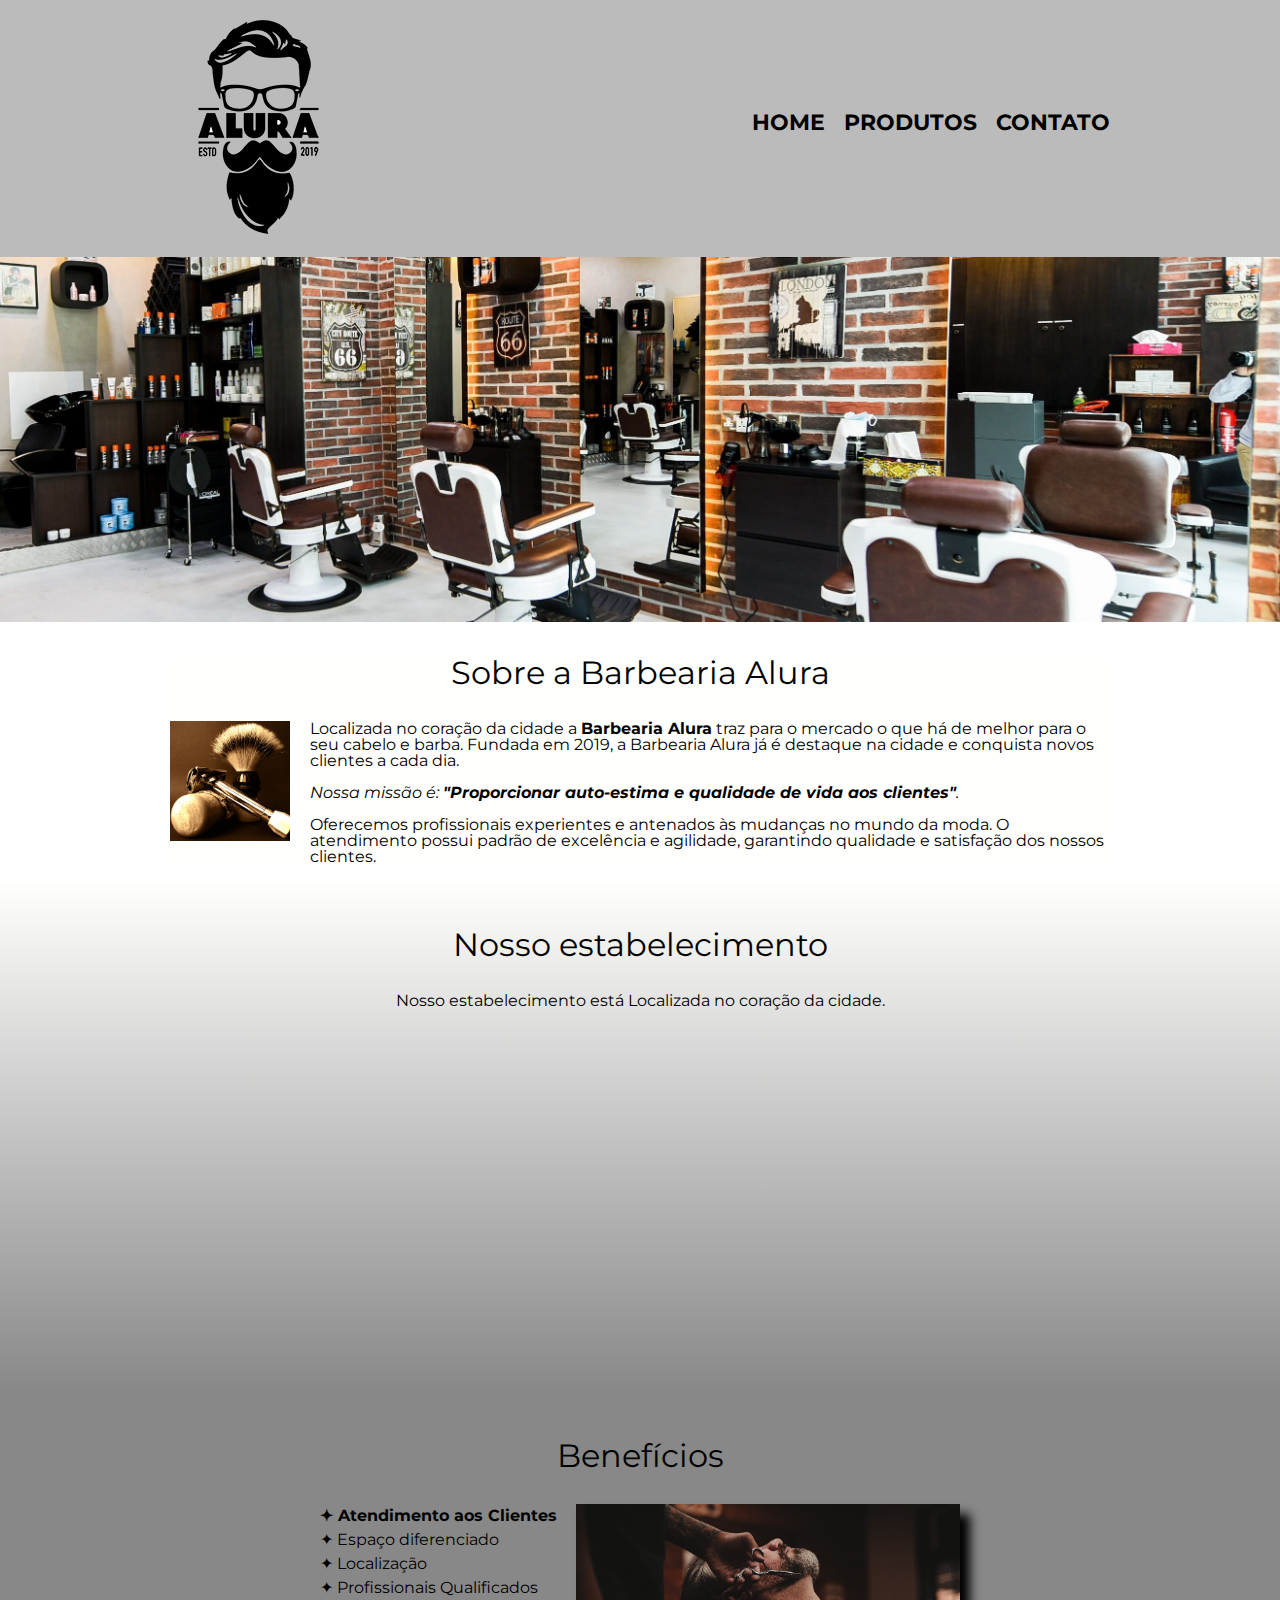
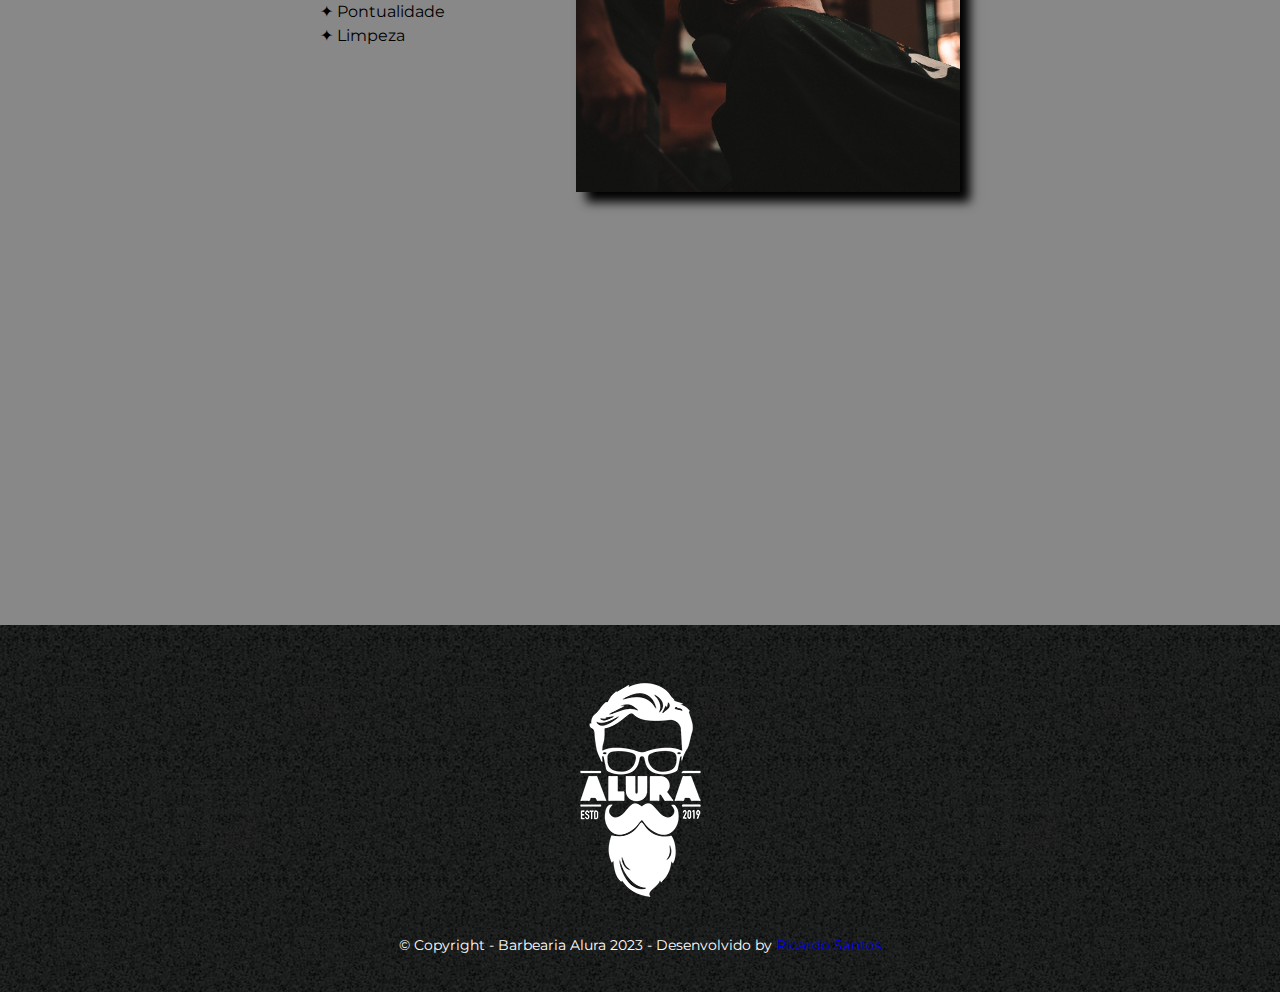
<file: index.html>
<!DOCTYPE html>
<html lang="pt-br">
	<head>
		<meta charset="UTF-8">
		<meta name="viewport" content="width=device-width">
		<title>Barbearia Alura</title>
		<link rel="stylesheet" href="/css/reset.css">
		<link rel="stylesheet" href="/css/style.css">
		<link rel="preconnect" href="https://fonts.googleapis.com">
<link rel="preconnect" href="https://fonts.gstatic.com" crossorigin>
<link href="https://fonts.googleapis.com/css2?family=Montserrat&display=swap" rel="stylesheet">
	</head>

	<body>
        <!-- cabeçalho -->
		<header>
			<div class="caixa">
				<h1><img src="/img/logo.png" alt="logo da barbearia alura"></h1>
				<nav>
					<ul>
						<li><a href="index.html">Home</a></li>
						<li><a href="produtos.html">Produtos</a></li>
						<li><a href="contato.html">Contato</a></li>
					</ul>
				</nav>	
			</div>
		</header>

		<img class="banner" src="/img/banner3.jpg">

		<main>
			<section class="principal">
				<h2 class="titulo-principal">Sobre a Barbearia Alura</h2>

				<img class="utensilios" src="/img/utensilios.jpg" alt="Utensílios de barbeiro">
		
				<p>Localizada no coração da cidade a <strong>Barbearia Alura</strong> traz para o mercado o que há de melhor para o seu cabelo e barba. Fundada em 2019, a Barbearia Alura já é destaque na cidade e conquista novos clientes a cada dia.</p>

				<p id="missao"><em>Nossa missão é: <strong>"Proporcionar auto-estima e qualidade de vida aos clientes"</strong>.</em></p>

				<p>Oferecemos profissionais experientes e antenados às mudanças no mundo da moda. O atendimento possui padrão de excelência e agilidade, garantindo qualidade e satisfação dos nossos clientes.</p>
			</section>

			<section class="mapa">
				<h3 class="titulo-principal">Nosso estabelecimento</h3>
				<p>Nosso estabelecimento está Localizada no coração da cidade.</p>

				<div class="mapa-conteudo">
					<iframe src="https://www.google.com/maps/embed?pb=!1m18!1m12!1m3!1d7312.864666311991!2d-46.635734876735214!3d-23.588823059688693!2m3!1f0!2f0!3f0!3m2!1i1024!2i768!4f13.1!3m3!1m2!1s0x94ce5a2b2ed7f3a1%3A0xab35da2f5ca62674!2sAlura%20-%20Escola%20Online%20de%20Tecnologia!5e0!3m2!1spt-BR!2sbr!4v1675381826922!5m2!1spt-BR!2sbr" width="100%" height="300" style="border:0;" allowfullscreen="" loading="lazy" referrerpolicy="no-referrer-when-downgrade"></iframe>
				</div>
			</section>

			<section class="beneficios">
				<h3 class="titulo-principal">Benefícios</h3>

				<div class="conteudo-beneficios">
					<ul class="lista-beneficios">
						<li class="itens">Atendimento aos Clientes</li>
						<li class="itens">Espaço diferenciado</li>
						<li class="itens">Localização</li>
						<li class="itens">Profissionais Qualificados</li>
						<li class="itens">Pontualidade</li>
						<li class="itens">Limpeza</li>
					</ul><img src="/img/beneficios.jpg" class="imagem-beneficios">
				</div>

				<div class="video">
					<iframe width="100%" height="315" src="https://www.youtube.com/embed/wcVVXUV0YUY" title="YouTube video player" frameborder="0" allow="accelerometer; autoplay; clipboard-write; encrypted-media; gyroscope; picture-in-picture; web-share" allowfullscreen></iframe>
				</div>
			</section>
		</main>

		<footer>
			<img src="/img/logo-branco.png">
			<p class="Copyright">&copy; Copyright - Barbearia Alura 2023 - Desenvolvido by <a href="https://www.linkedin.com/in/ricardos7/">Ricardo Santos</a></p>
		</footer>
	</body>
</html>
</file>
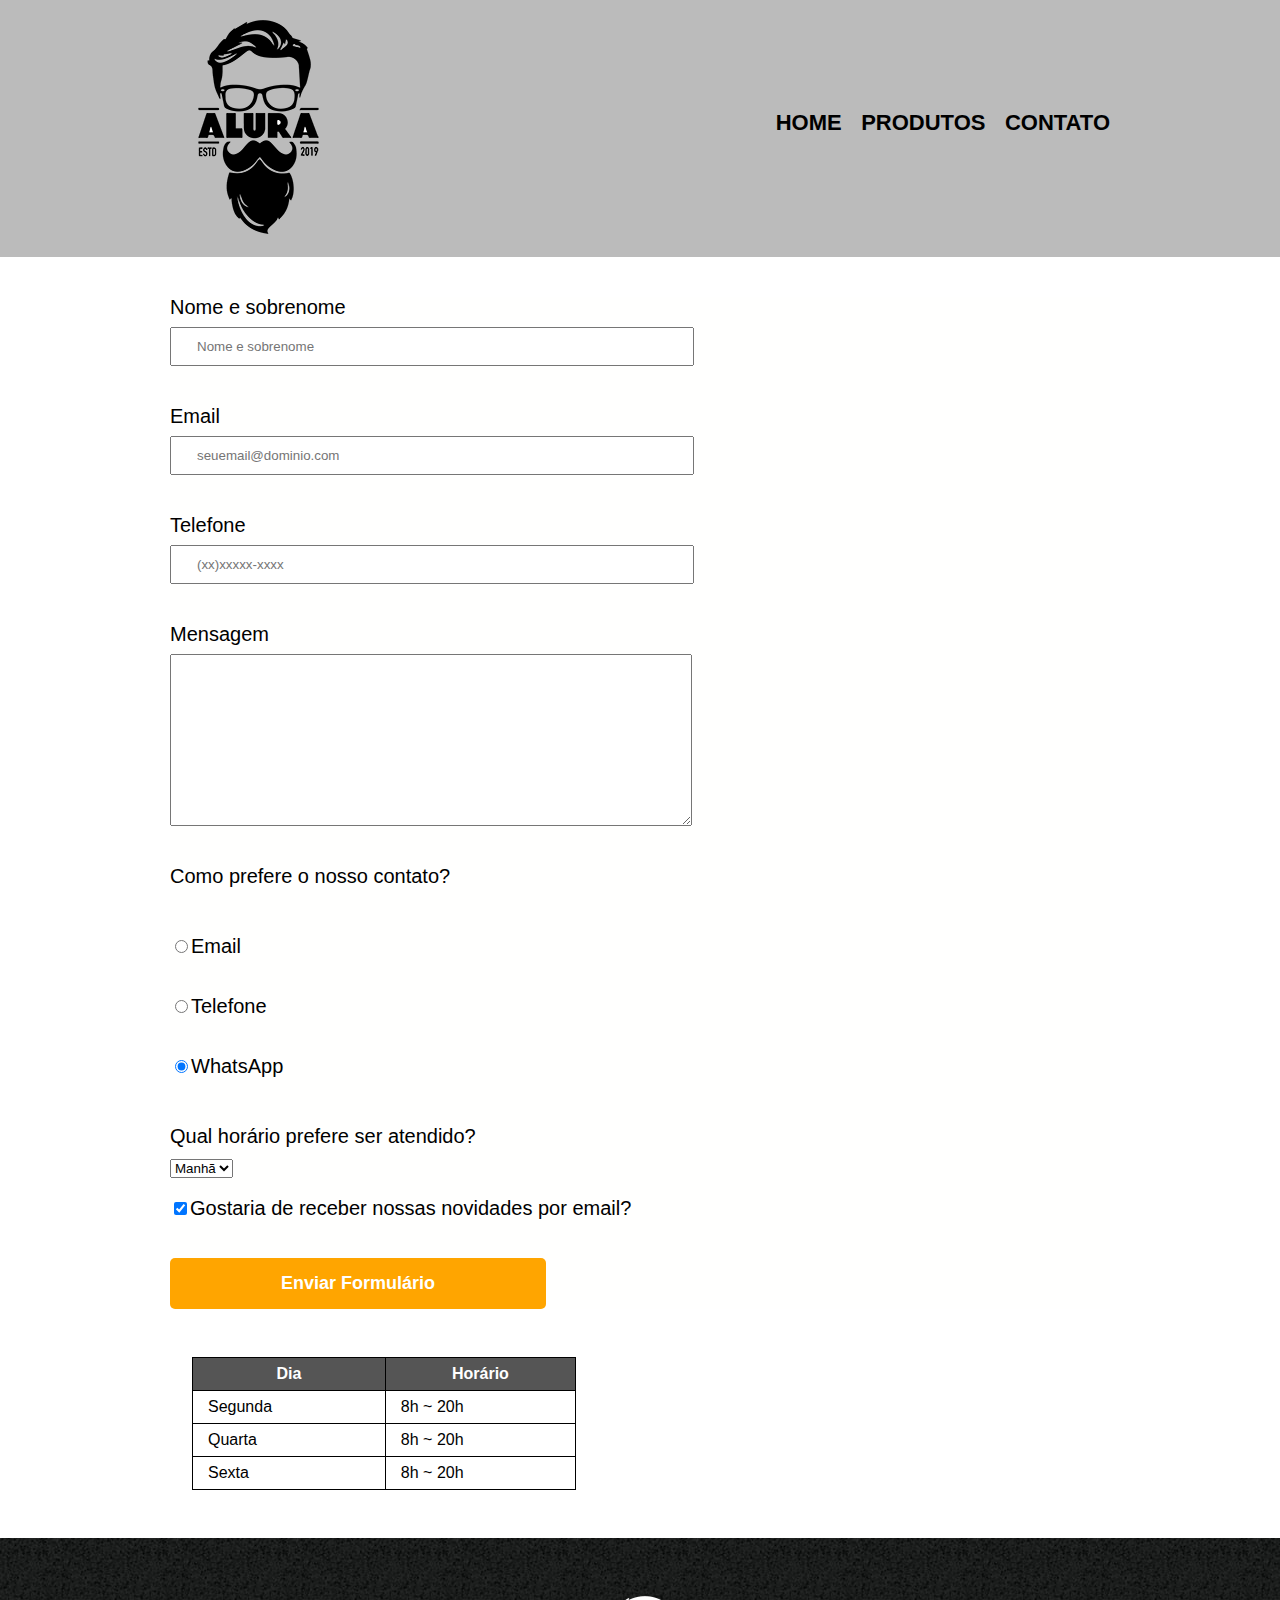
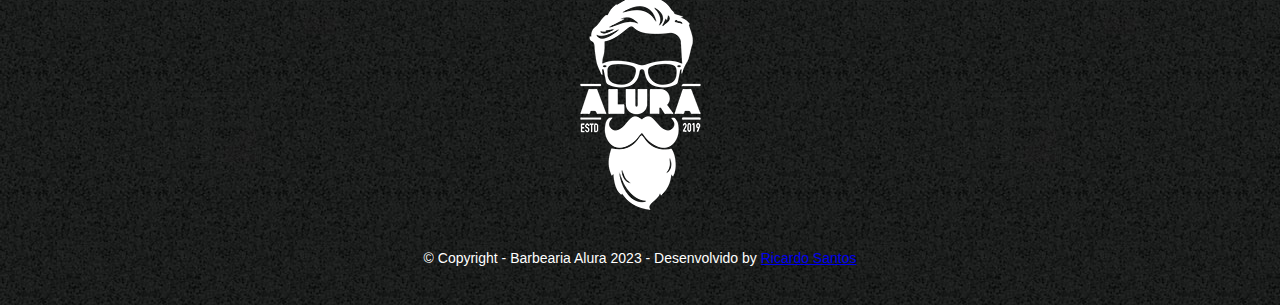
<file: contato.html>
<!DOCTYPE html>
<html>
	<head>
		<meta charset="UTF-8">
        <meta name="viewport" content="width=device-width">
		<title>Contato - Barbearia Alura</title>
		<link rel="stylesheet" href="/css/reset.css">
		<link rel="stylesheet" href="/css/style.css">
	</head>
    <!-- corpo da pagina -->
	<body>
        <!-- cabeçalho -->
		<header>
			<div class="caixa">
				<h1><img src="/img/logo.png" alt="logo da barbearia alura"></h1>
				<nav>
					<ul>
						<li><a href="index.html">Home</a></li>
						<li><a href="produtos.html">Produtos</a></li>
						<li><a href="contato.html">Contato</a></li>
					</ul>
				</nav>	
			</div>
		</header>
        <!-- conteúdo principal -->
        <main>
            <form  class="principal">

                <label for="nomesobrenome">Nome e sobrenome</label>
                <input type="text" id="nomesobrenome" class="input-padrao" required placeholder="Nome e sobrenome">

                <label for="email">Email</label>
                <input type="email" id="email" class="input-padrao" required placeholder="seuemail@dominio.com">

                <label for="telefone">Telefone</label>
                <input type="tel" id="telefone" class="input-padrao" required placeholder="(xx)xxxxx-xxxx">

                <label for="mensagem">Mensagem</label>
                <textarea cols="70" rows="10" id="mensagem" class="input-padrao" required></textarea>

                <fieldset>
                    <legend>Como prefere o nosso contato?</legend>
                    <label for="radio-email"><input type="radio" name="contato" value="email" id="radio-email">Email</label>
                    <label for="radio-telefone"><input type="radio" name="contato" value="telefone" id="radio-telefone">Telefone</label>
                    <label for="radio-whatsapp"><input type="radio" name="contato" value="whatsapp" id="radio-whatsapp" checked>WhatsApp</label>                  
                </fieldset>

                <fieldset>
                    <legend>Qual horário prefere ser atendido?</legend>
                    <select>
                        <option>Manhã</option>
                        <option>Tarde</option>
                        <option>Noite</option>
                    </select>
                </fieldset>

                <label class="checkbox"><input type="checkbox" checked>Gostaria de receber nossas novidades por email?</label>

                <!-- envia o formulário -->
                <input type="submit" value="Enviar Formulário" class="enviar">
            </form>

           <table>                  <!-- cria uma tabela -->
                <thead>
                    <tr>                <!-- cria linhas na tabela -->
                        <th>Dia</th>    <!-- cria colunas na tabela -->
                        <th>Horário</th>
                    </tr>
                </thead>
                <tbody>
                    <tr>
                        <td>Segunda</td>
                        <td>8h ~ 20h</td>
                    </tr>
                    <tr>
                        <td>Quarta</td>
                        <td>8h ~ 20h</td>
                    </tr>
                    <tr>
                        <td>Sexta</td>
                        <td>8h ~ 20h</td>
                    </tr>
                </tbody>
            </table>
        </main>
        <!-- rodapé -->
		<footer>
			<img src="/img/logo-branco.png">
			<p class="Copyright">&copy; Copyright - Barbearia Alura 2023 - Desenvolvido by <a href="https://www.linkedin.com/in/ricardos7/">Ricardo Santos</a></p>
		</footer>
	</body>
</html>
</file>
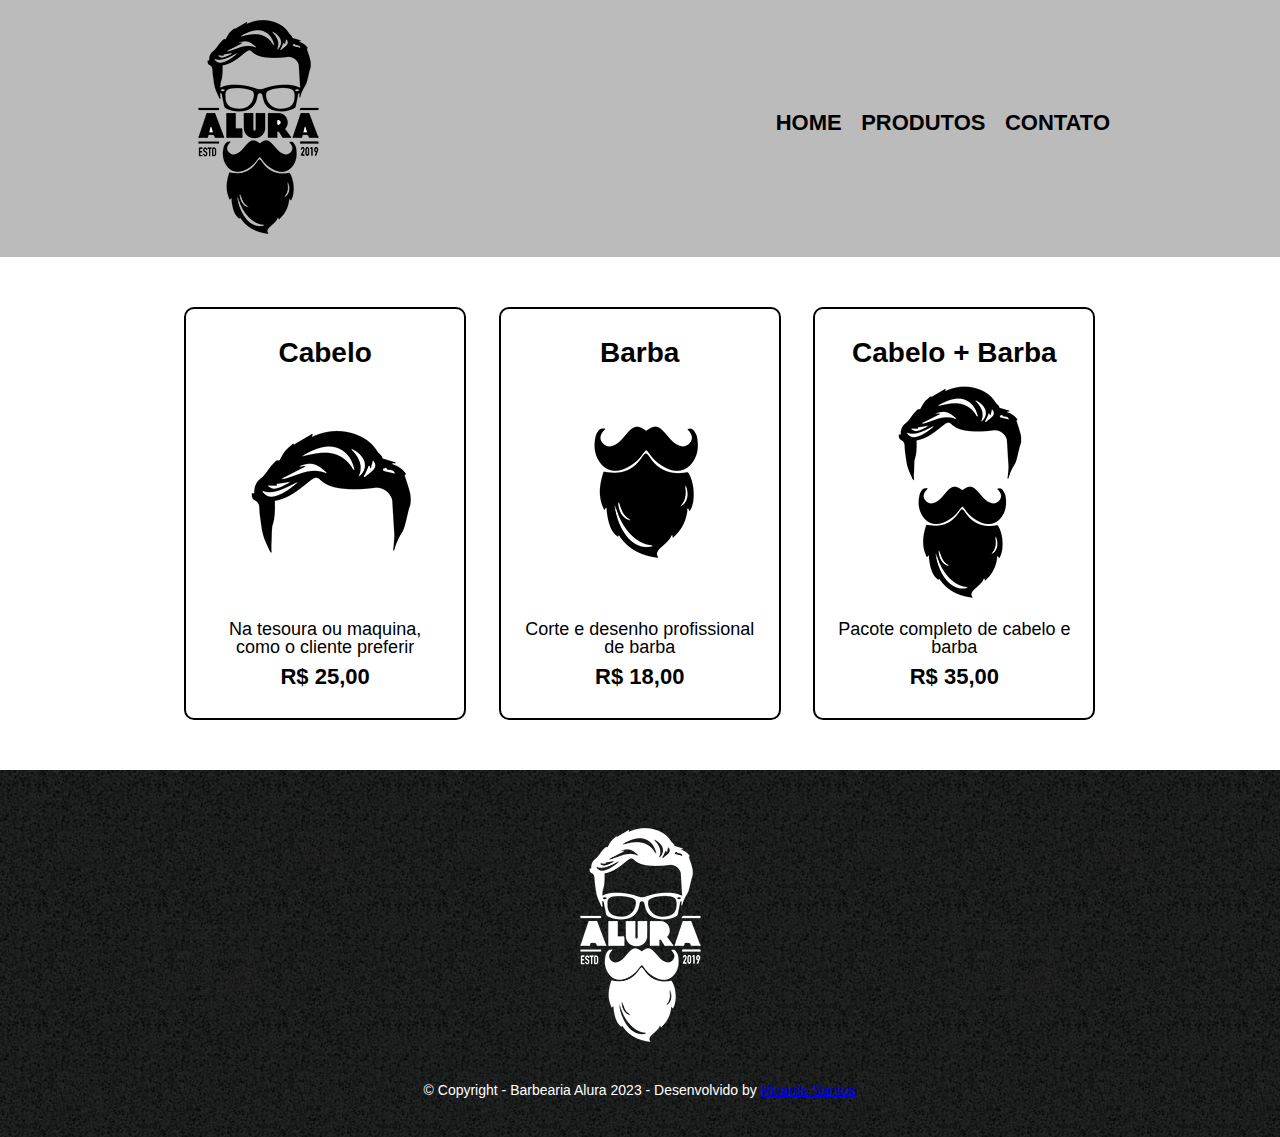
<file: produtos.html>
<!DOCTYPE html>
<html>
	<head>
		<meta charset="UTF-8">
		<meta name="viewport" content="width=device-width">
		<title>Produtos - Barbearia Alura</title>
		<link rel="stylesheet" href="/css/reset.css">
		<link rel="stylesheet" href="/css/style.css">
	</head>
	<body>
		<header>
			<div class="caixa">
				<h1><img src="/img/logo.png"></h1>
				<nav>
					<ul>
						<li><a href="index.html">Home</a></li>
						<li><a href="produtos.html">Produtos</a></li>
						<li><a href="contato.html">Contato</a></li>
					</ul>
				</nav>	
			</div>
		</header>

		<main>
			<ul class="produtos">
				<li>
					<h2>Cabelo</h2>
					<img src="/img/cabelo.jpg" class="imagem-cabelo">
					<p class="produto-descricao">Na tesoura ou maquina, como o cliente preferir</p>
					<p class="produto-preco">R$ 25,00</p>
				</li>
				<li>
					<h2>Barba</h2>
					<img src="/img/barba.jpg" class="imagem-barba">
					<p class="produto-descricao">Corte e desenho profissional de barba</p>
					<p class="produto-preco">R$ 18,00</p>
				</li>
				<li>
					<h2>Cabelo + Barba</h2>
					<img src="/img/cabelo+barba.jpg" class="imagem-cabelo-barba">
					<p class="produto-descricao">Pacote completo de cabelo e barba</p>
					<p class="produto-preco">R$ 35,00</p>
				</li>
			</ul>
		</main>

		<footer>
			<img src="/img/logo-branco.png">
			<p class="Copyright">&copy; Copyright - Barbearia Alura 2023 - Desenvolvido by <a href="https://www.linkedin.com/in/ricardos7/">Ricardo Santos</a></p>
		</footer>
	</body>
</html>
</file>
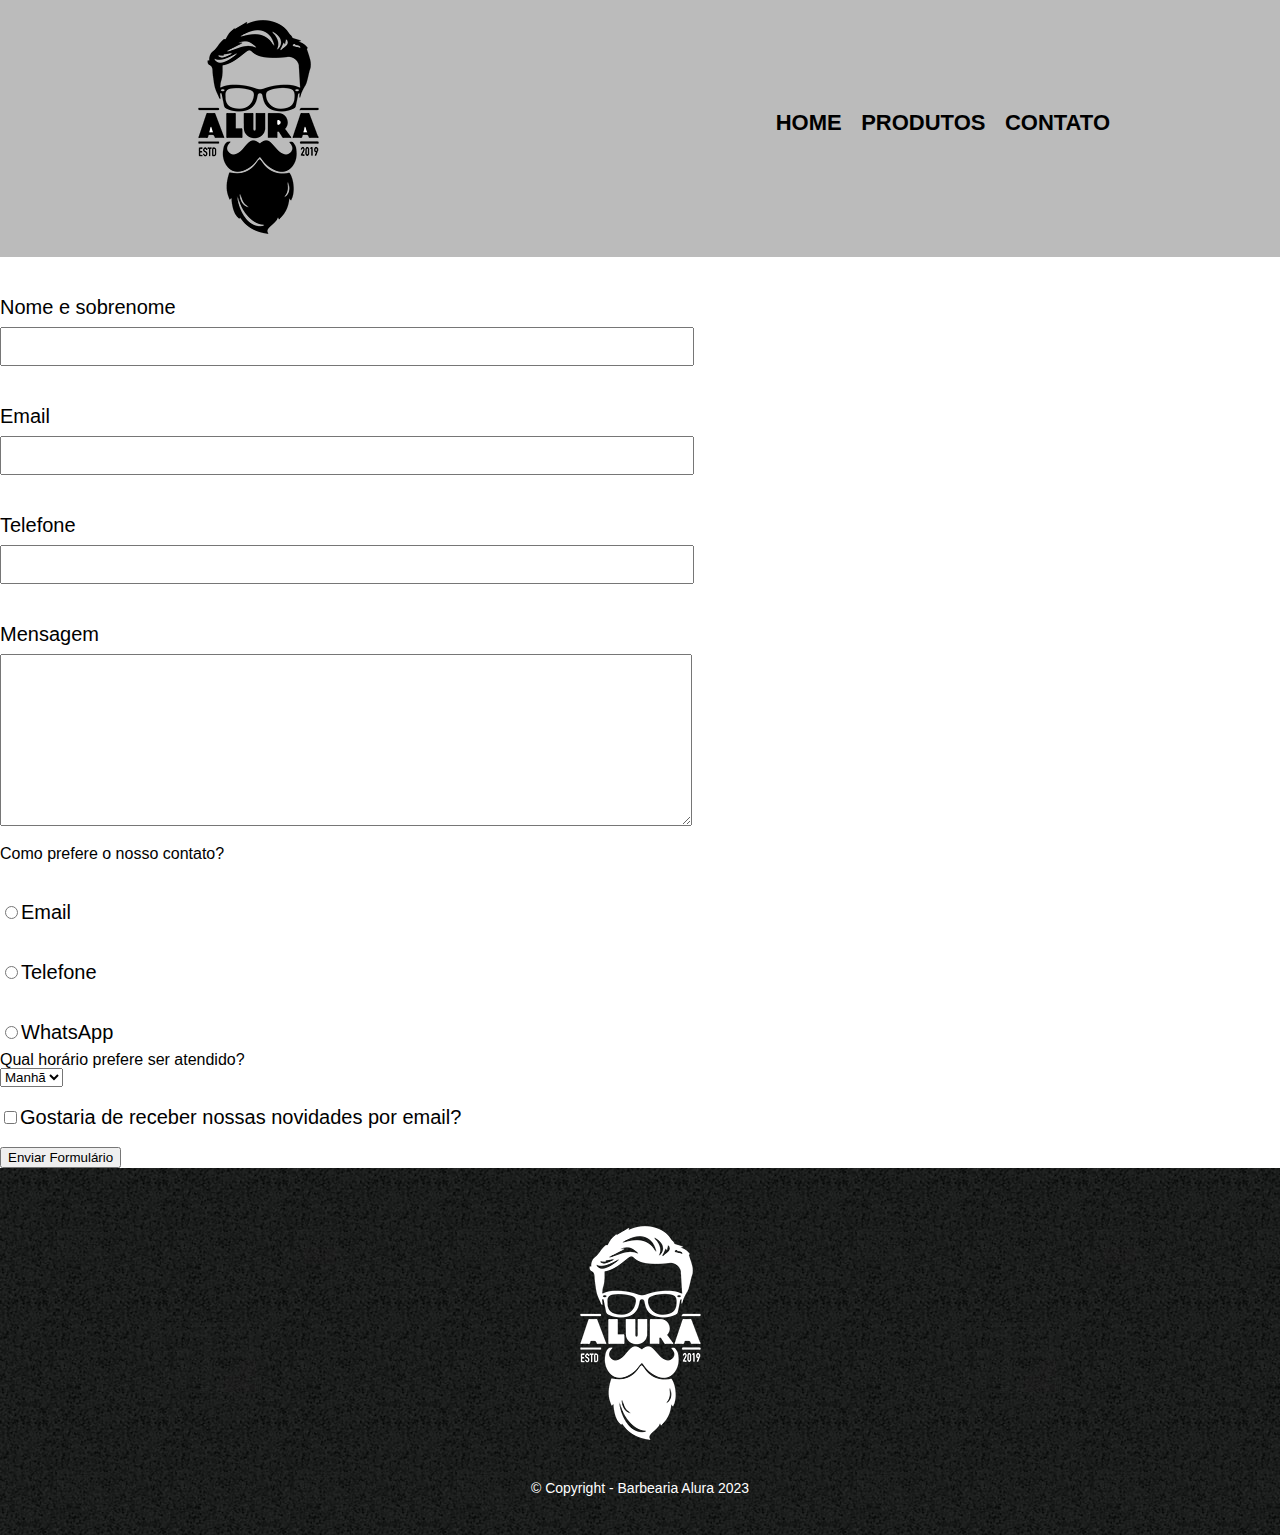
<file: 01-HTML-CSS/contato.html>
<!DOCTYPE html>
<html>
	<head>
		<meta charset="UTF-8">
		<title>Contato - Barbearia Alura</title>
		<link rel="stylesheet" href="/css/reset.css">
		<link rel="stylesheet" href="/css/style.css">
	</head>
    <!-- corpo da pagina -->
	<body>
        <!-- cabeçalho -->
		<header>
			<div class="caixa">
				<h1><img src="/img/logo.png"></h1>
				<nav>
					<ul>
						<li><a href="index.html">Home</a></li>
						<li><a href="produtos.html">Produtos</a></li>
						<li><a href="contato.html">Contato</a></li>
					</ul>
				</nav>	
			</div>
		</header>
        <!-- conteúdo principal -->
        <main>
            <form>
                <label for="nomesobrenome">Nome e sobrenome</label>
                <input type="text" id="nomesobrenome" class="input-padrao">

                <label for="email">Email</label>
                <input type="text" id="email" class="input-padrao">

                <label for="telefone">Telefone</label>
                <input type="text" id="telefone" class="input-padrao">

                <label for="mensagem">Mensagem</label>
                <textarea cols="70" rows="10" id="mensagem" class="input-padrao"></textarea>

                <div>
                    <p>Como prefere o nosso contato?</p>
                    <label for="radio-email"><input type="radio" name="contato" value="email" id="radio-email">Email</label>
                    

                    <label for="radio-telefone"><input type="radio" name="contato" value="telefone" id="radio-telefone">Telefone</label>
                    

                    <label for="radio-whatsapp"><input type="radio" name="contato" value="whatsapp" id="radio-whatsapp">WhatsApp</label>
                    
                </div>

                <div>
                    <p>Qual horário prefere ser atendido?</p>
                    <select>
                        <option>Manhã</option>
                        <option>Tarde</option>
                        <option>Noite</option>
                    </select>
                </div>

                <label class="checkbox"><input type="checkbox">Gostaria de receber nossas novidades por email?</label>

                <!-- envia o formulário -->
                <input type="submit" value="Enviar Formulário">
            </form>
        </main>
        <!-- rodapé -->
        <footer>
			<img src="/img/logo-branco.png">
			<p class="Copyright">&copy; Copyright - Barbearia Alura 2023</p>
		</footer>
	</body>
</html>
</file>
<file: css/style.css>
body {
    font-family: 'Montserrat', sans-serif;
}

/* inicio do cabeçalho */
header{
    background: #BBBBBB;
    padding: 2px 0;            /* modifiquei de 20px para 2px pois achei o visual mais agradável*/
}

.caixa {
    position: relative;
    width: 940px;
    margin: 0  auto;
}

nav {
    position: absolute;
    top: 110px;
    right: 0;
}

nav li {
    display: inline;
    margin: 0 0 0 15px;         /* sequencia de margens: topo, direita, baixo, esquerda*/

}

nav a {
    text-transform: uppercase;  /*Deixa tudo em maiúsculo*/
    color: #000000;
    font-weight: bold;          /*Coloca o texto em negrito*/
    font-size: 22px;
    text-decoration: none;      /*Retira a decoração e sublinhado*/
}

/*comportamento do mouse*/
nav a:hover {
    color: #C78C19;
    text-decoration: underline;
}
/*-------- Fim ---------*/

.produtos {
    width: 940px;
    margin: 0 auto;
    padding: 50px 0;
}

.produtos li {
    display: inline-block;
    text-align: center;
    width: 30%;
    vertical-align: top;
    /*background: #CCCCCC; */
    margin: 0 1.5%;         /*se usar dois numero, o primeiro representa cima/baixo e o segundo, esquerda/direita*/
    padding: 30px 20px;
    box-sizing: border-box; /*Faz com que o padding nao aumente o tamanho do conteúdo*/
    border: 2px solid #000000;
    border-radius: 10px;
}

/*quando passar o mouse*/
.produtos li:hover {
    border-color: #C78C19;
}

/*quando clicado*/
.produtos li:active {
    border-color: #088C19;
}

.produtos li:hover h2 {
    font-size: 30px;
}

.produtos h2 {
    font-size: 28px;
    font-weight: bold;
}
.produto-descricao {
    font-size: 18px;
}

.produto-preco {
    font-size: 22px;
    font-weight: bold;
    margin-top: 10px;
}

/* imagem e config do rodapé */
footer {
    text-align: center;
    background: url(/img/bg.jpg);
    padding: 40px 0;
}

.Copyright {
    color: #FFFFFF;
    font-size: 14px;
    margin: 20px 0 0 0;    
}
/* css do conteúdo do formulário */


form label, form legend, fieldset {
    display: block;
    font-size: 20px;
    margin: 2em 0 10px;
}

.input-padrao {
    display: block;
    margin: 0 0 20px;
    padding: 10px 25px;
    width: 50%;
}

.checkbox {
    margin: 20px 0;
}

/* Botão enviar */
.enviar {
    width: 40%;
    margin-top: 20px;                     /*tamanho*/
    padding: 15px 0;                /*largura/altura, larguras/laterais*/
    background: orange;
    color: white;                 /*cor da fonte do texto*/
    font-weight: bold;              /*negrito*/
    font-size: 18px;
    border: none;                   /*remove as bordas*/
    border-radius: 5px;             /*arredonda os cantos*/
    transition: 1s all;
    cursor: pointer;                /*muda o mouse para a mãozinha*/
}

.enviar:hover {
    background: darkorange;       /*cor ao passar o mouse*/
    transform: scale(1.1);
}

/* Estilizando a tabela */
table {
    width: 30%;
    margin: 3em 15%;
}

thead {
    background: #555555; 
    color: #FFFFFF;
    font-weight: bold;
}

td, th {
    border: 1px solid #000000;
    padding: 8px 15px;
}

/* css da pagina inicial */
.banner {
    width: 100%;
    margin: 0 0 2em;
}

.titulo-principal {
    text-align: center;
    font-size: 2em;
    margin: 0 0 1em;
    clear: left;            /* usado para limpar o float da imagem utensílios */
}

.principal {
    margin: 3em 0;
    background: #FFFFFE;
    width: 940px;
    margin: 0 auto;
}

.principal p {
    margin: 0 0 1em;
}

.principal strong {
    font-weight: bold;
}
.principal em {
    font-style: italic;
}

.utensilios {
    width: 120px;
    float: left;
    margin: 0 20px 20px 0;
}

/* css do mapa*/
.mapa {
    padding: 3em 0;
    background: linear-gradient(#FFFFFE, #888888)
}

.mapa-conteudo {
    width: 940px;
    margin: 0 auto;
}

.mapa p{
    margin: 0 0 2em;
    text-align: center;
}

/* css da lista de benefícios */
.beneficios {
    padding: 3em;
    background: #888888;
}

.conteudo-beneficios {
    width: 640px;
    margin: 0 auto;
}
.lista-beneficios {
    width: 40%;
    display: inline-block;
    vertical-align: top;
}

.itens {
    line-height: 1.5;        /*Altura da lina*/
}

.itens:first-child {         /* coloca o primeiro item da lista em negrito */
    font-weight: bold;
}

.itens:before {
    content: "✦ ";
}

.imagem-beneficios {
    width: 60%;
    opacity: 1;
    transition: 400ms;
    box-shadow: 10px 10px 10px 0 #000000;
}

.imagem-beneficios:hover {
    opacity: 0.7;
}

/* css do video */
.video {
    width: 560px;
    margin: 2em auto;
}

/* pagina mobile */
@media (max-width: 480px) {
    .caixa, .principal, .conteudo-beneficios, .mapa-conteudo, .video, .produtos li {
        width: auto;
        margin: 8px;
    }

    h1 {
        text-align: center;
    }

    nav {
        position: static;
    }

    .lista-beneficios, .imagem-beneficios, .produtos, .imagem-cabelo, .imagem-barba, .imagem-cabelo-barba {
        width: 100%;
    }

    .input-padrao, .enviar, .checkbox, form label, form legend, fieldset select, table   {
        font-size: 20px;
        width: 90%;
        margin: 20px 5%;
        padding: 10px 2px;
    }
}
</file>
